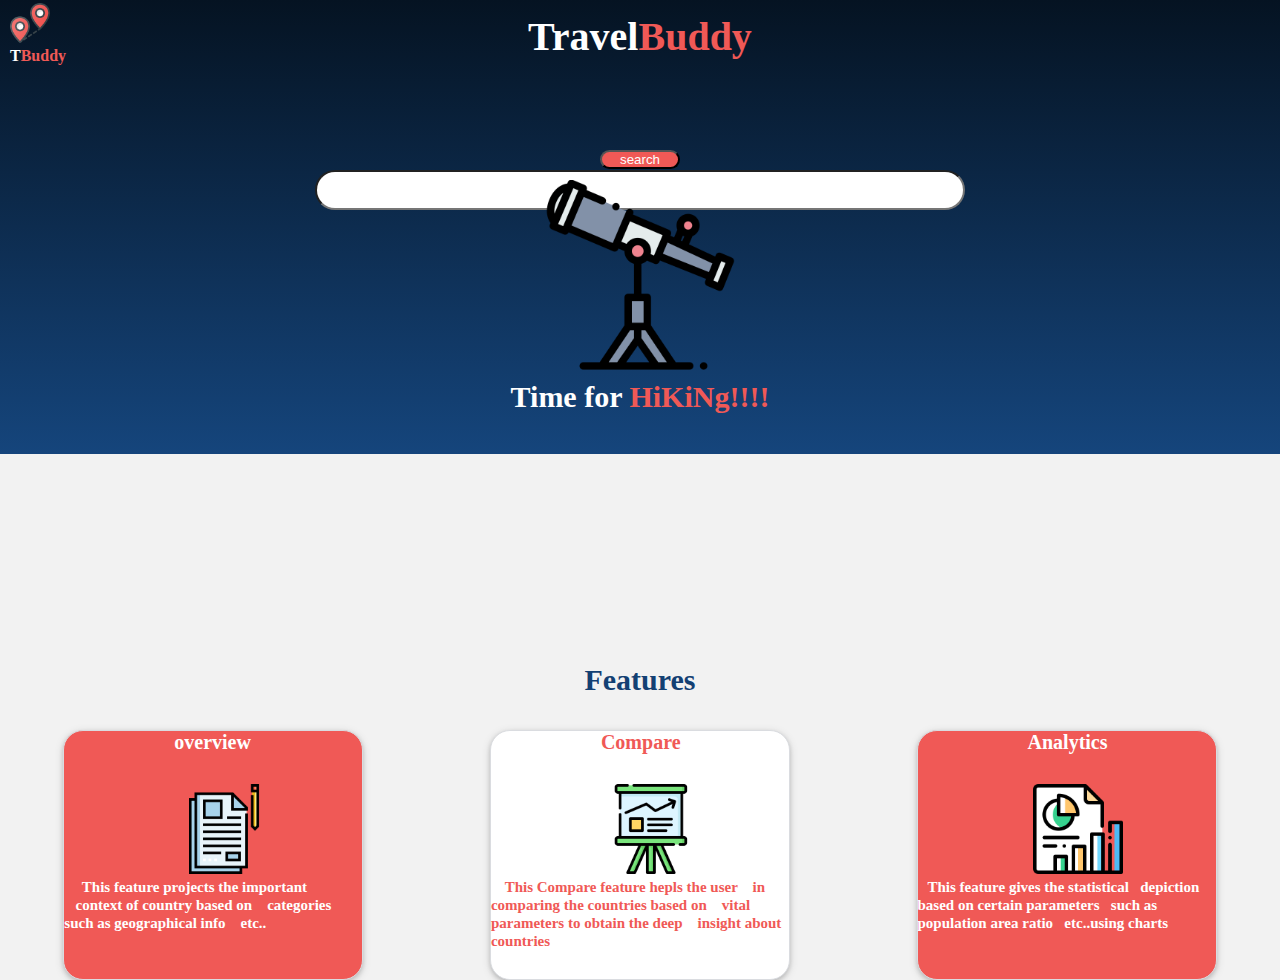
<file: Travel Buddy/index.html>
<!DOCTYPE html>
<html>
<head>
	
	<title>Country Explorer</title>
	<link rel="stylesheet" href="countrystyle.css">
</head>
<body>
	<div class="row">
	<div class="col-sm-12 col-md-12" id="top1">
	<a href="index.html"><div id="ie" style="flex-direction: column;position: absolute;left: 10px;top: 3px;">
		<img src="distance.png" style="height:40px;"/><h4 style="font-family:Comic Sans MS;color:white">T<span style="color: #f05956">Buddy</span></h4>
	</div></a>
		<input type="text" name="search" id="s1" style="width:650px;height:40px;border-radius: 20px;margin-top:-250px;font-family:Comic Sans MS;text-align: center;font-size: 30px;" />
		<button onclick="execute(document.getElementById('s1').value)" name="btn" style="flex-direction: column;position: absolute;top: 150px;width: 30px;border-radius: 20px;width: 80px;background-color: #f05956;color: white;"><span style="align-self: center;">search</span></button>
		<h1 style="font-family:Comic Sans MS;color:white;flex-direction: column;position: absolute;top: 13px;font-size: 40px;">Travel<span style="color: #f05956">Buddy</span></h1>
		<img id= "tel" src="telescope.png" style="height:190px;flex-direction: column;position: absolute;top:180px;"/>
		<div id="fl" style ="width:350px;height:220px;border:1px solid #dadce0;box-shadow: 0 2px 4px 0 rgba(0,0,0,0.16),0 2px 10px 0 rgba(0,0,0,0.12) !important;background-color: white;display: inline-block;flex-direction: column;position: absolute;top: 200px;border-radius: 10px;display: none;"></div>
		<h1 id ="cot" style="color: white;font-family:Comic Sans MS;font-size: 30px;position: absolute;top: 415px;display: none;"></h1>
	<h1 id ="bot" style="color: white;font-family:Comic Sans MS;font-size: 30px;flex-direction: column;position: absolute;top: 380px;">Time for <span style="color:#f05956">HiKiNg!!!!</span></h1>
	
	</div>
  </div>
  <div class="row">
  	<div class="col-sm-12 col-md-12" style="display: flex;justify-content: center;align-items: center;">
  		<h1 style="font-family:Comic Sans MS;font-size: 30px;color: #134073">Features</h1>
  	</div>
  </div>
  
  <div class="row">
  <div class="col-sm-12 col-md-4" style="height: auto;display: flex;justify-content: center;">
  	<div id="lf" style=" border:1px solid #dadce0;box-shadow: 0 2px 4px 0 rgba(0,0,0,0.16),0 2px 10px 0 rgba(0,0,0,0.12) !important;background-color: #f05956; width:300px;height:250px;border-radius: 20px;">
  		<h1 style="font-family:Comic Sans MS;font-size: 20px;color:white;padding-left: 110px">overview</h1>
  		<img src="report.png" style="height: 90px;padding-left: 115px;margin-top: 30px;" /><br>
  		<b><span style="font-family:Comic Sans MS;font-size: 15px;padding-left: 10px;color: white;align-self: left;">  &nbsp&nbspThis feature projects the important &nbsp&nbsp&nbspcontext of country based on &nbsp&nbsp&nbspcategories such as geographical info &nbsp&nbsp&nbspetc..</span></b>

  	</div>
  	
  </div>
  <div class="col-sm-12 col-md-4" style="height: auto;display: flex;justify-content: center;align-items: center;">
  	<div id="mdd" style=" border:1px solid #dadce0;box-shadow: 0 2px 4px 0 rgba(0,0,0,0.16),0 2px 10px 0 rgba(0,0,0,0.12) !important;background-color: white; width:300px;height:250px;border-radius: 20px;">
  		<h1 style="font-family:Comic Sans MS;font-size: 20px;color:#f05956;padding-left: 110px">Compare</h1>
  		<img src="presentation.png" style="height: 90px;padding-left: 115px;margin-top: 30px;" /><br>
  		<b><span style="font-family:Comic Sans MS;font-size: 15px;padding-left: 10px;color: #f05956;align-self: left;">&nbspThis Compare feature hepls the user &nbsp&nbsp&nbspin comparing the countries based on &nbsp&nbsp&nbspvital parameters to obtain the deep &nbsp&nbsp&nbspinsight about countries</span></b>
  	</div>
  </div>
  <div class="col-sm-12 col-md-4" style="height:auto;display: flex;justify-content: center;align-items: center;">
  	<div id="rh" style=" border:1px solid #dadce0;box-shadow: 0 2px 4px 0 rgba(0,0,0,0.16),0 2px 10px 0 rgba(0,0,0,0.12) !important;background-color: #f05956; width:300px;height:250px;border-radius: 20px;">
  		<h1 style="font-family:Comic Sans MS;font-size: 20px;color:white;padding-left: 110px">Analytics</h1>
  		<img src="analytics.png" style="height: 90px;padding-left: 115px;margin-top: 30px;" /><br>
  		<b><span style="font-family:Comic Sans MS;font-size: 15px;padding-left: 10px;color: white;align-self: left;">This feature gives the statistical &nbsp&nbspdepiction based on certain parameters &nbsp&nbspsuch as population area ratio &nbsp&nbspetc..using charts</span></b>
  	</div>
  </div>
</div>
  <script src="country.js"></script>
</body>
</html>
</file>
<file: Travel Buddy/countrystyle.css>
* {
    box-sizing: border-box;
    margin: 0;
    padding: 0;
}

.container {
    width: 75%;
    height: 75%;
    
}

body
{
    background-color: #f2f2f2;
}

.row {
    width: 100%;
    display: flex;
    flex-wrap: wrap;
}

div[class^="col"] {
     /*border: 1px solid seagreen;*/
    height: 100px;
    float: left;
    
}
.col-sm-1 {
    width: 8.33%;
    
}

.col-sm-2 {
    width: 16.66%;
    
}

.col-sm-3 {
    width: 25%;
    
}

.col-sm-4 {
    width: 33.33%;
    
}

.col-sm-5 {
    width: 41.66%;
    
}

.col-sm-6 {
    width: 50%;
    
}

.col-sm-7 {
    width: 58.33%;
    
}

.col-sm-8 {
    width: 66.66%;
    
}

.col-sm-9 {
    width: 75%;
    
}

.col-sm-10 {
    width: 83.33%;
    
}

.col-sm-11 {
    width: 91.66%;
    
}

.col-sm-12 {
    width: 100%;
    
}

@media screen and (min-width: 769px) {
    .col-md-1 {
        width: 8.33%;
        
    }

    .col-md-2 {
        width: 16.66%;
        
    }

    .col-md-3 {
        width: 25%;
        
    }

    .col-md-4 {
        width: 33.33%;
        
    }

    .col-md-5 {
        width: 41.66%;
        
    }

    .col-md-6 {
        width: 50%;
        
    }

    .col-md-7 {
        width: 58.33%;
        
    }

    .col-md-8 {
        width: 66.66%;
        
    }

    .col-md-9 {
        width: 75%;
        
    }

    .col-md-10 {
        width: 83.33%;
        
    }

    .col-md-11 {
        width: 91.66%;
        
    }

    .col-md-12 {
        width: 100%;
        
    }
}
#top
{
    background-size: 100% 475px;
        background: #f2f2f2;
        background-repeat: repeat;
        background-image: none;
        background-size: auto;
    background-repeat: no-repeat;
    background-image: -webkit-gradient(linear,left top,left bottom,from(#051322),to(#15457c));
    background-image: -webkit-linear-gradient(top,#051322,#15457c);
    background-image: -moz-linear-gradient(top,#051322,#15457c);
    background-image: -o-linear-gradient(top,#051322,#15457c);
    background-image: linear-gradient(180deg,#051322,#15457c);
    -webkit-background-size: 100% 454px;
    -moz-background-size: 100% 454px;
    -o-background-size: 100% 454px;
    background-size: 100% 454px;
    min-height: 100vh;
    background: #f2f2f2;
    background-repeat: no-repeat;
    background-image: linear-gradient(to bottom,#051322,#15457c);
    background-size: 100% 454px;
    min-height: 60vh;
    display: flex;
    justify-content: center;
    align-items: center;

}
#inner
{
    width: 90%;
    height:300px;
    border:1px solid #dadce0;
    box-shadow: 0 2px 4px 0 rgba(0,0,0,0.16),0 2px 10px 0 rgba(0,0,0,0.12) !important;
    background-color: white;
    margin-top: 170px;
    border-radius: 30px;
    display: flex;
    justify-content: center;
    align-items: center;
    flex-direction: column;

border-radius: 34px;
background-image: -webkit-linear-gradient(354deg,#53b2fe,#065af3);
background-image: -moz-linear-gradient(354deg,#53b2fe,#065af3);
background-image: -o-linear-gradient(354deg,#53b2fe,#065af3);
background-image: linear-gradient(96deg,#53b2fe,#065af3);


}
#in
{

    width: 200px;
    height:200px;
    border:1px solid #dadce0;
    box-shadow: 0 2px 4px 0 rgba(0,0,0,0.16),0 2px 10px 0 rgba(0,0,0,0.12) !important;
    background-color: white;
    /*margin-top: 240px;*/
    border-radius: 290px;
    position: absolute;
    top: 300px;
}
#side1,#side2,#mis,#gh
{
    width:100%;
    height:100%;
    border:1px solid #dadce0;box-shadow: 0 2px 4px 0 rgba(0,0,0,0.16),0 2px 10px 0 rgba(0,0,0,0.12) !important;
    background-color: white;
    display: inline-block;
    margin-left: 10px;
    margin-top: 40px;
    border-radius: 20px;
}
#side2
{
    margin-left: 10px;
}
 p {
  padding: 0 10px;
  font-weight: 600;
  font-size:20px;
  margin-left:80px;
  margin-top: 12px;
  font-family: sans-serif;
}
p span {
  font-weight: normal;
}

#top1
{
    background-size: 100% 475px;
        background: #f2f2f2;
        background-repeat: repeat;
        background-image: none;
        background-size: auto;
    background-repeat: no-repeat;
    background-image: -webkit-gradient(linear,left top,left bottom,from(#051322),to(#15457c));
    background-image: -webkit-linear-gradient(top,#051322,#15457c);
    background-image: -moz-linear-gradient(top,#051322,#15457c);
    background-image: -o-linear-gradient(top,#051322,#15457c);
    background-image: linear-gradient(180deg,#051322,#15457c);
    -webkit-background-size: 100% 454px;
    -moz-background-size: 100% 454px;
    -o-background-size: 100% 454px;
    background-size: 100% 454px;
    min-height: 100vh;
    background: #f2f2f2;
    background-repeat: no-repeat;
    background-image: linear-gradient(to bottom,#051322,#15457c);
    background-size: 100% 454px;
    min-height: 70vh;
    display: flex;
    justify-content: center;
    align-items: center;

}
#mis
{
    margin-top: 50px;
}
#gh
{
    
    margin-top: 50px;
}
</file>
